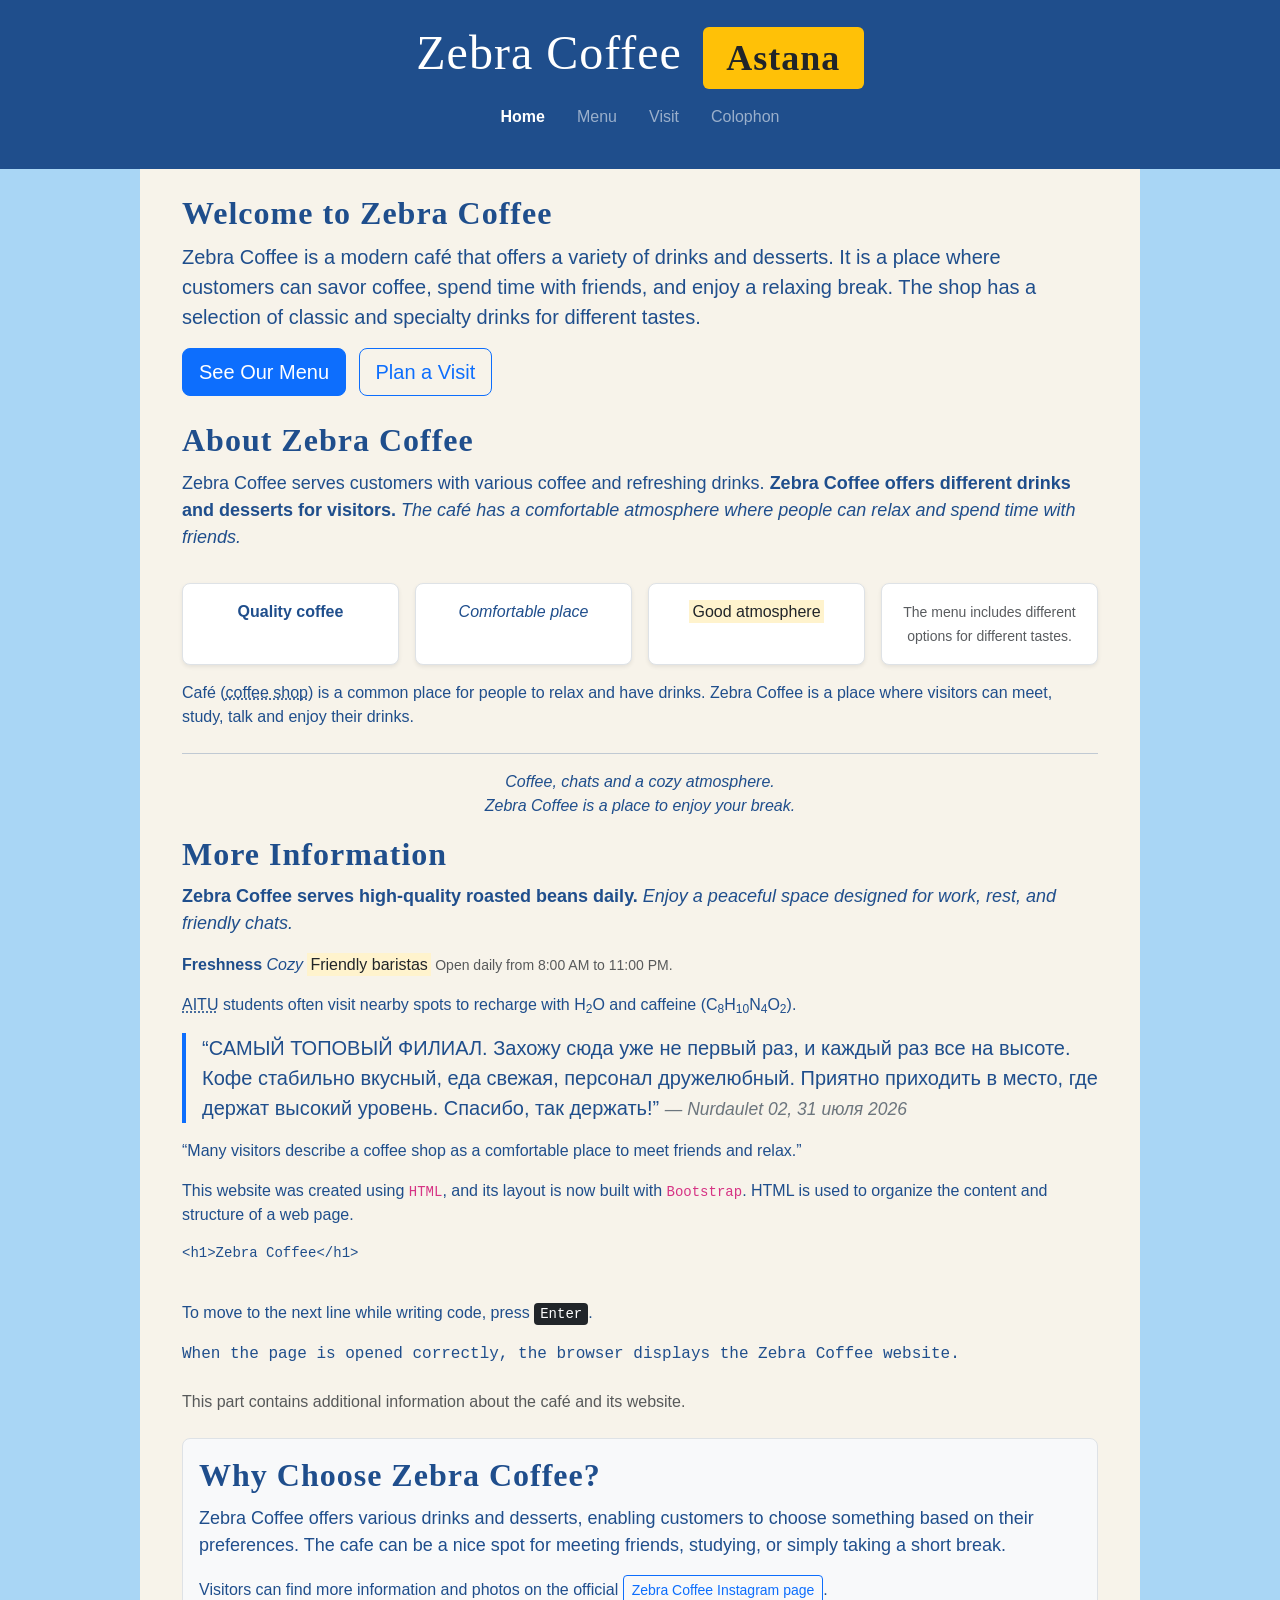
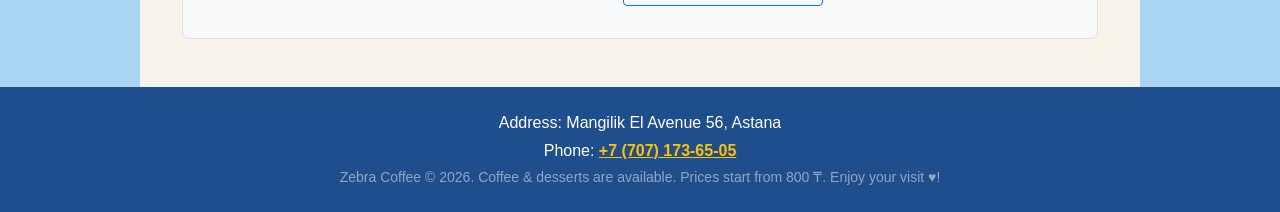
<file: index.html>
<!DOCTYPE html>
<html lang="en">

<!-- Author: Serikkali Akerke -->

<head>
    <meta charset="UTF-8">
    <meta name="viewport" content="width=device-width, initial-scale=1.0">
    <meta name="description" content="Zebra Coffee is a modern coffee shop in Astana where visitors can enjoy coffee, tea, desserts and a comfortable atmosphere.">
    <meta name="author" content="Serikkali Akerke">
    <title>Zebra Coffee</title>

    <!-- Bootstrap 5.3.3 (CDN) -->
    <link href="https://cdn.jsdelivr.net/npm/bootstrap@5.3.3/dist/css/bootstrap.min.css" rel="stylesheet">

    <!-- Our own stylesheets load after Bootstrap so our brand colours and fonts win the cascade -->
    <link rel="stylesheet" href="css/base.css">
    <link rel="stylesheet" href="css/akerke.css">
</head>

<body>

    <header class="site-header text-white text-center py-4">
        <!-- container-fluid: the header banner should reach both edges of the browser window; the page content further down uses .container to stay a comfortable reading width -->
        <div class="container-fluid">
            <h1 class="display-5 mb-0">
                Zebra Coffee
                <span class="badge bg-warning text-dark d-none d-md-inline-block align-middle ms-2">Astana</span>
            </h1>
        </div>

        <nav class="navbar navbar-expand-md navbar-dark">
            <div class="container-fluid justify-content-center">
                <button class="navbar-toggler" type="button" data-bs-toggle="collapse" data-bs-target="#mainNav" aria-controls="mainNav" aria-expanded="false" aria-label="Toggle navigation">
                    <span class="navbar-toggler-icon"></span>
                </button>
                <div class="collapse navbar-collapse flex-grow-0" id="mainNav">
                    <ul class="navbar-nav gap-md-3 text-center mb-0">
                        <li class="nav-item"><a class="nav-link active" aria-current="page" href="index.html">Home</a></li>
                        <li class="nav-item"><a class="nav-link" href="menu.html">Menu</a></li>
                        <li class="nav-item"><a class="nav-link" href="visit.html">Visit</a></li>
                        <li class="nav-item"><a class="nav-link" href="colophon.html">Colophon</a></li>
                    </ul>
                </div>
            </div>
        </nav>
    </header>

    <main class="py-4">
    <div class="container">

    <section class="mb-4">
        <h2>Welcome to Zebra Coffee</h2>
        <p class="lead text-center text-md-start">Zebra Coffee is a modern café that offers a variety of drinks
           and desserts. It is a place where customers can savor coffee, spend time with friends, and enjoy a relaxing break. The shop has a selection of classic and specialty drinks for different tastes.</p>
        <a href="menu.html" class="btn btn-primary btn-lg me-2">See Our Menu</a>
        <a href="visit.html" class="btn btn-outline-primary btn-lg">Plan a Visit</a>
    </section>

    <article class="mb-4">
        <h2>About Zebra Coffee</h2>

        <p>
            Zebra Coffee serves customers with various coffee and refreshing drinks.
            <strong>Zebra Coffee offers different drinks and desserts for visitors.</strong>
            <em>The café has a comfortable atmosphere where people can relax and spend time with friends.</em>
        </p>

        <!-- Grid: four short highlights respond to screen width - one per row on phones, two per row on tablets, four in a row on desktop -->
        <div class="row row-cols-1 row-cols-md-2 row-cols-lg-4 g-3 my-3">
            <div class="col">
                <div class="border rounded-3 shadow-sm p-3 h-100 text-center bg-white">
                    <b>Quality coffee</b>
                </div>
            </div>
            <div class="col">
                <div class="border rounded-3 shadow-sm p-3 h-100 text-center bg-white">
                    <i>Comfortable place</i>
                </div>
            </div>
            <div class="col">
                <div class="border rounded-3 shadow-sm p-3 h-100 text-center bg-white">
                    <mark>Good atmosphere</mark>
                </div>
            </div>
            <div class="col">
                <div class="border rounded-3 shadow-sm p-3 h-100 text-center bg-white">
                    <small class="text-muted">The menu includes different options for different tastes.</small>
                </div>
            </div>
        </div>

        <p>
            Café (<abbr title="coffee shop">coffee shop</abbr>) is a common place for people to relax and have drinks.
            Zebra Coffee is a place where visitors can meet, study, talk and enjoy their drinks.
        </p>
    </article>

    <hr>

    <p class="text-center fst-italic">
        Coffee, chats and a cozy atmosphere.<br>
        Zebra Coffee is a place to enjoy your break.
    </p>

    <section id="information" class="mb-4">

        <h2>More Information</h2>

        <p>
            <strong>Zebra Coffee serves high-quality roasted beans daily.</strong>
            <em>Enjoy a peaceful space designed for work, rest, and friendly chats.</em>
        </p>

        <p>
            <b>Freshness</b>
            <i>Cozy</i>
            <mark>Friendly baristas</mark>
            <small class="text-muted">Open daily from 8:00 AM to 11:00 PM.</small>
        </p>

        <p>
            <abbr title="Astana IT University">AITU</abbr> students often visit nearby spots to recharge with H<sub>2</sub>O and caffeine (C<sub>8</sub>H<sub>10</sub>N<sub>4</sub>O<sub>2</sub>).
        </p>

        <blockquote class="blockquote border-start border-primary border-4 ps-3">
            “САМЫЙ ТОПОВЫЙ ФИЛИАЛ. Захожу сюда уже не первый раз, и каждый раз все на высоте. Кофе стабильно вкусный, еда свежая, персонал дружелюбный.
            Приятно приходить в место, где держат высокий уровень. Спасибо, так держать!”
            <cite class="blockquote-footer">Nurdaulet 02, 31 июля 2026</cite>
        </blockquote>

        <p>
            <q>Many visitors describe a coffee shop as a comfortable place to meet friends and relax.</q>
        </p>

        <p>
            This website was created using <code>HTML</code>, and its layout is now built with <code>Bootstrap</code>. HTML is used to organize the content and structure of a web page.
        </p>

        <pre>
&lt;h1&gt;Zebra Coffee&lt;/h1&gt;
        </pre>

        <p>
            To move to the next line while writing code, press <kbd>Enter</kbd>.
        </p>

        <p>
            <samp>When the page is opened correctly, the browser displays the Zebra Coffee website.</samp>
        </p>

    </section>

    <!-- A div is used here because this small group has no specific semantic meaning. -->
    <div class="mb-4">
        <p>
            <!-- A span is used here because only this short text needs to be grouped without changing the structure. -->
            <span class="text-muted">This part contains additional information about the café and its website.</span>
        </p>
    </div>

    <aside id="useful-links" class="mb-4 p-3 bg-light border rounded-3">

        <h2>Why Choose Zebra Coffee?</h2>

        <p>
            Zebra Coffee offers various drinks and desserts, enabling customers to choose something based on their preferences. The cafe can be a nice spot for meeting friends, studying, or simply taking a short break.
        </p>

        <p>
            Visitors can find more information and photos on the official
            <a href="https://www.instagram.com/zebracoffee.kz" target="_blank" rel="noopener noreferrer" class="btn btn-outline-primary btn-sm">Zebra Coffee Instagram page</a>.
        </p>

    </aside>

    </div>
    </main>

    <footer class="site-footer text-white text-center py-4">
        <div class="container">

            <p class="mb-1">
                Address: Mangilik El Avenue 56, Astana
            </p>

            <p class="mb-1">
                Phone:
                <a class="text-warning fw-bold" href="tel:+77071736505">
                    +7 (707) 173-65-05
                </a>
            </p>

            <p class="small text-white-50 mb-0">
                Zebra Coffee &copy; 2026. Coffee &amp; desserts are available. Prices start from 800 &#8376;. Enjoy your visit &hearts;!
            </p>

        </div>
    </footer>

    <!-- Bootstrap 5.3.3 JS bundle (includes Popper) - needed for the navbar toggler -->
    <script src="https://cdn.jsdelivr.net/npm/bootstrap@5.3.3/dist/js/bootstrap.bundle.min.js"></script>

</body>
</html>
</file>
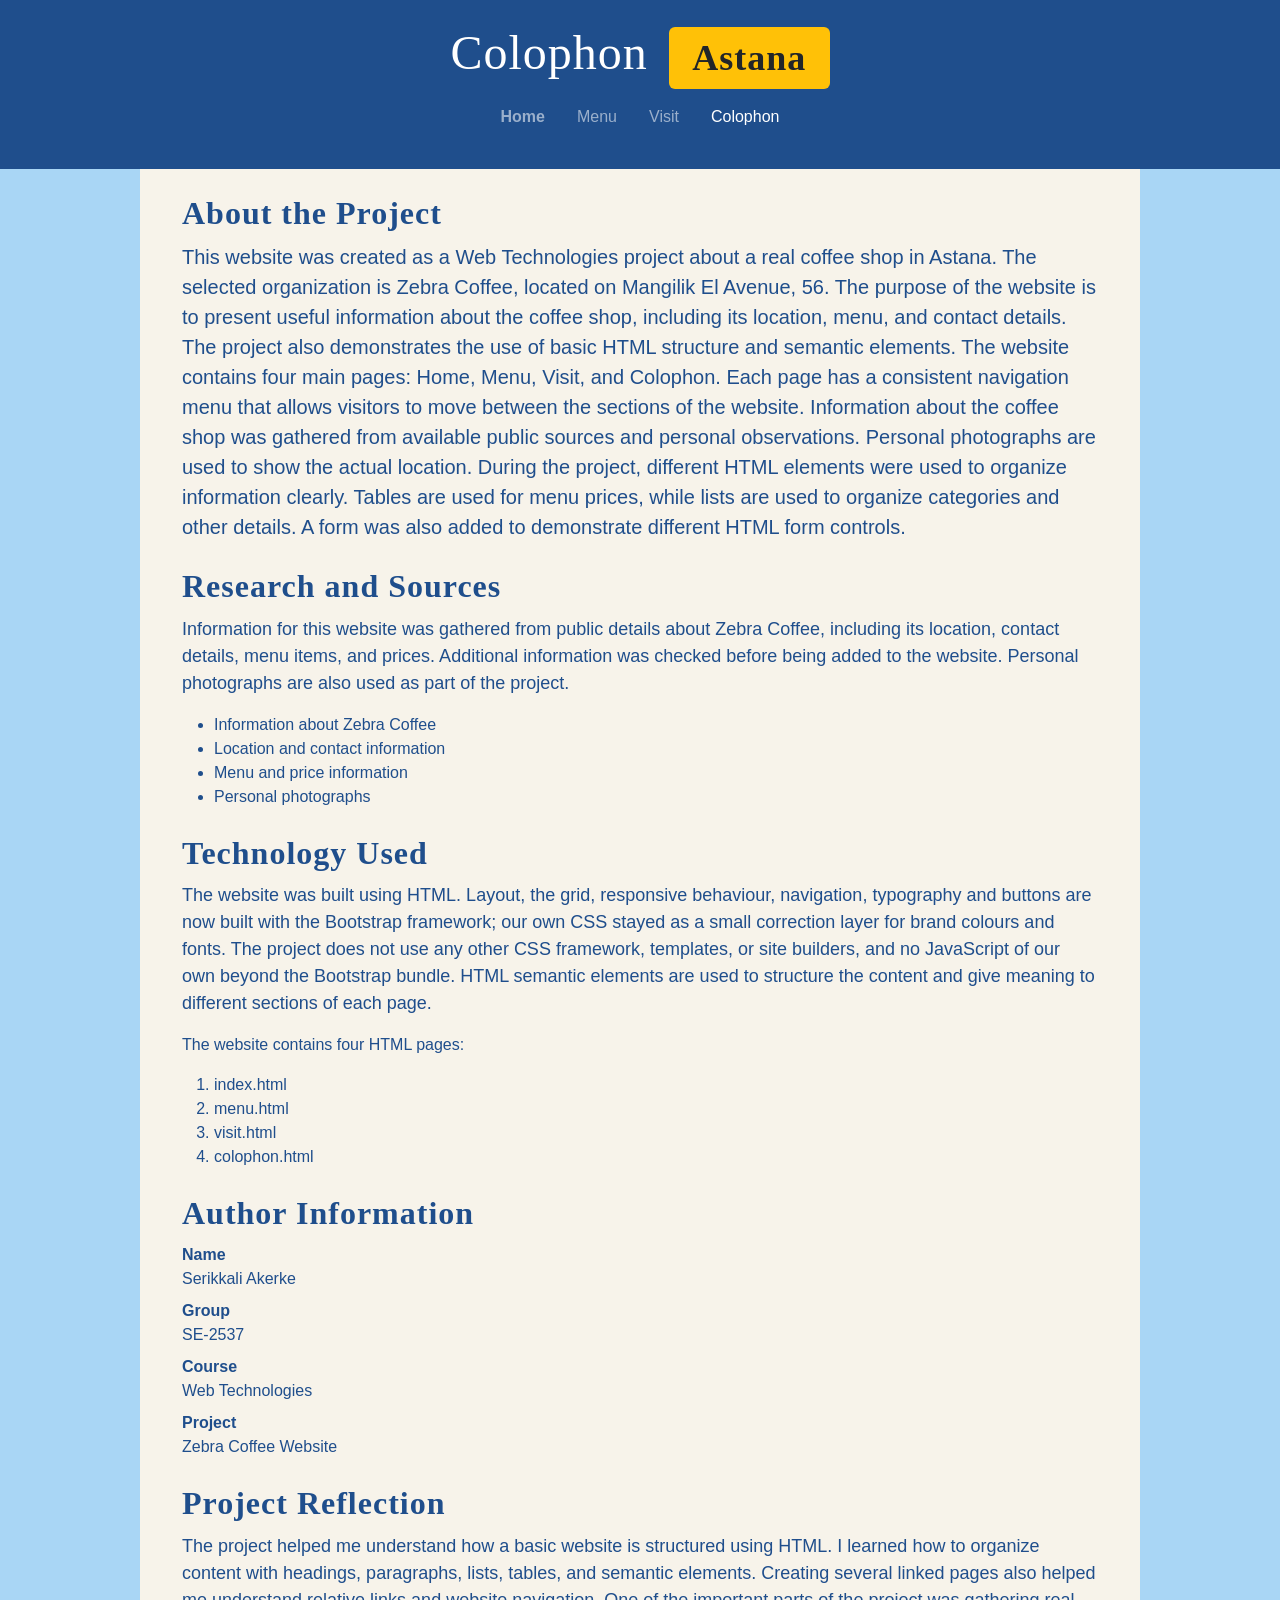
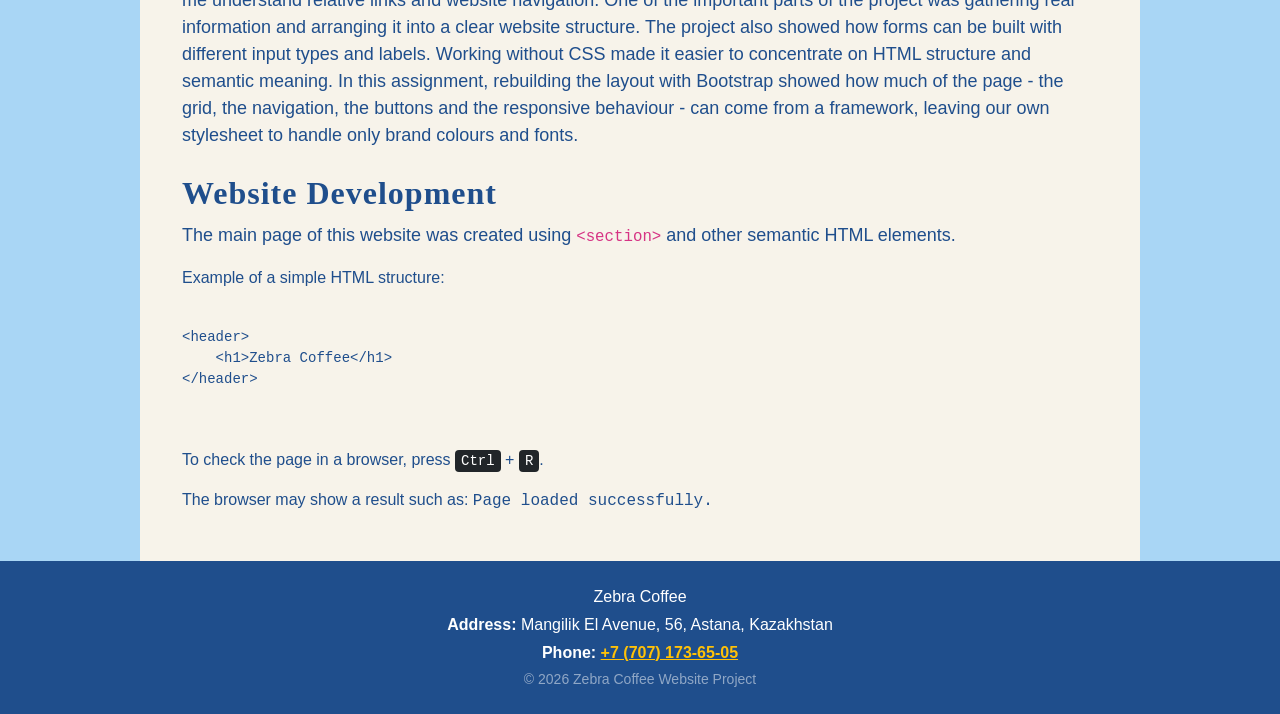
<file: colophon.html>
<!DOCTYPE html>
<html lang="en">

<!-- Author: Serikkali Akerke -->

<head>
    <meta charset="UTF-8">
    <meta name="viewport" content="width=device-width, initial-scale=1.0">
    <meta name="description" content="Information about the Zebra Coffee website project created for the Web Technologies course.">
    <meta name="author" content="Serikkali Akerke">
    <title>Zebra Coffee - Colophon</title>

    <!-- Bootstrap 5.3.3 (CDN) -->
    <link href="https://cdn.jsdelivr.net/npm/bootstrap@5.3.3/dist/css/bootstrap.min.css" rel="stylesheet">

    <!-- Our own stylesheets load after Bootstrap so our brand colours and fonts win the cascade -->
    <link rel="stylesheet" href="css/base.css">
    <link rel="stylesheet" href="css/akerke.css">
</head>

<body>

<header class="site-header text-white text-center py-4">
    <!-- container-fluid: the header banner should reach both edges of the browser window; the page content further down uses .container to stay a comfortable reading width -->
    <div class="container-fluid">
        <h1 class="display-5 mb-0">
            Colophon
            <span class="badge bg-warning text-dark d-none d-md-inline-block align-middle ms-2">Astana</span>
        </h1>
    </div>

    <nav class="navbar navbar-expand-md navbar-dark">
        <div class="container-fluid justify-content-center">
            <button class="navbar-toggler" type="button" data-bs-toggle="collapse" data-bs-target="#mainNav" aria-controls="mainNav" aria-expanded="false" aria-label="Toggle navigation">
                <span class="navbar-toggler-icon"></span>
            </button>
            <div class="collapse navbar-collapse flex-grow-0" id="mainNav">
                <ul class="navbar-nav gap-md-3 text-center mb-0">
                    <li class="nav-item"><a class="nav-link" href="index.html">Home</a></li>
                    <li class="nav-item"><a class="nav-link" href="menu.html">Menu</a></li>
                    <li class="nav-item"><a class="nav-link" href="visit.html">Visit</a></li>
                    <li class="nav-item"><a class="nav-link active" aria-current="page" href="colophon.html">Colophon</a></li>
                </ul>
            </div>
        </div>
    </nav>
</header>

<main class="py-4">
<div class="container">

    <section class="mb-4">
        <h2>About the Project</h2>

        <p class="lead">
            This website was created as a Web Technologies project about
            a real coffee shop in Astana. The selected organization is
            Zebra Coffee, located on Mangilik El Avenue, 56. The purpose
            of the website is to present useful information about the
            coffee shop, including its location, menu, and contact details.
            The project also demonstrates the use of basic HTML structure
            and semantic elements. The website contains four main pages:
            Home, Menu, Visit, and Colophon. Each page has a consistent
            navigation menu that allows visitors to move between the
            sections of the website. Information about the coffee shop
            was gathered from available public sources and personal
            observations. Personal photographs are used to show the
            actual location. During the project, different HTML elements
            were used to organize information clearly. Tables are used
            for menu prices, while lists are used to organize categories
            and other details. A form was also added to demonstrate
            different HTML form controls.
        </p>
    </section>

    <section class="mb-4">
        <h2>Research and Sources</h2>

        <p>
            Information for this website was gathered from public
            details about Zebra Coffee, including its location,
            contact details, menu items, and prices. Additional
            information was checked before being added to the website.
            Personal photographs are also used as part of the project.
        </p>

        <ul>
            <li>Information about Zebra Coffee</li>
            <li>Location and contact information</li>
            <li>Menu and price information</li>
            <li>Personal photographs</li>
        </ul>
    </section>

    <section class="mb-4">
        <h2>Technology Used</h2>

        <p>
            The website was built using HTML. Layout, the grid, responsive
            behaviour, navigation, typography and buttons are now built with
            the Bootstrap framework; our own CSS stayed as a small correction
            layer for brand colours and fonts. The project does not use
            any other CSS framework, templates, or site builders, and no
            JavaScript of our own beyond the Bootstrap bundle. HTML semantic
            elements are used to structure the content and give meaning to
            different sections of each page.
        </p>

        <p>The website contains four HTML pages:</p>


        <!-- An ordered list is used here because the pages are listed in a specific, meaningful sequence. -->
        <ol>
            <li>index.html</li>
            <li>menu.html</li>
            <li>visit.html</li>
            <li>colophon.html</li>
        </ol>
    </section>

    <section class="mb-4">

        <!-- A definition list is used here because each label (Name, Group, Course, Project) pairs directly with one value. -->
        <h2>Author Information</h2>

        <dl>
            <dt>Name</dt>
            <dd>Serikkali Akerke</dd>

            <dt>Group</dt>
            <dd>SE-2537</dd>

            <dt>Course</dt>
            <dd>Web Technologies</dd>

            <dt>Project</dt>
            <dd>Zebra Coffee Website</dd>
        </dl>
    </section>

    <section class="mb-4">
        <h2>Project Reflection</h2>

        <p>
            The project helped me understand how a basic website is
            structured using HTML. I learned how to organize content
            with headings, paragraphs, lists, tables, and semantic
            elements. Creating several linked pages also helped me
            understand relative links and website navigation. One of
            the important parts of the project was gathering real
            information and arranging it into a clear website structure.
            The project also showed how forms can be built with different
            input types and labels. Working without CSS made it easier
            to concentrate on HTML structure and semantic meaning. In this
            assignment, rebuilding the layout with Bootstrap showed how much
            of the page - the grid, the navigation, the buttons and the
            responsive behaviour - can come from a framework, leaving our
            own stylesheet to handle only brand colours and fonts.
        </p>
    </section>

    <section class="mb-4">
    <h2>Website Development</h2>

    <p>
        The main page of this website was created using
        <code>&lt;section&gt;</code> and other semantic HTML elements.
    </p>

    <p>Example of a simple HTML structure:</p>

    <pre>

&lt;header&gt;
    &lt;h1&gt;Zebra Coffee&lt;/h1&gt;
&lt;/header&gt;

    </pre>

    <p>
        To check the page in a browser, press
        <kbd>Ctrl</kbd> + <kbd>R</kbd>.
    </p>

    <p>
        The browser may show a result such as:
        <samp>Page loaded successfully.</samp>
    </p>

    </section>

</div>
</main>



<footer class="site-footer text-white text-center py-4">
    <div class="container">
        <p class="mb-1">Zebra Coffee</p>

        <p class="mb-1">
            <strong>Address:</strong>
            Mangilik El Avenue, 56, Astana, Kazakhstan
        </p>

        <p class="mb-1">
            <strong>Phone:</strong>
            <a class="text-warning fw-bold text-nowrap" href="tel:+77071736505">+7 (707) 173-65-05</a>
        </p>

        <p class="small text-white-50 mb-0">&copy; 2026 Zebra Coffee Website Project</p>
    </div>
</footer>

<!-- Bootstrap 5.3.3 JS bundle (includes Popper) - needed for the navbar toggler -->
<script src="https://cdn.jsdelivr.net/npm/bootstrap@5.3.3/dist/js/bootstrap.bundle.min.js"></script>

</body>
</html>
</file>
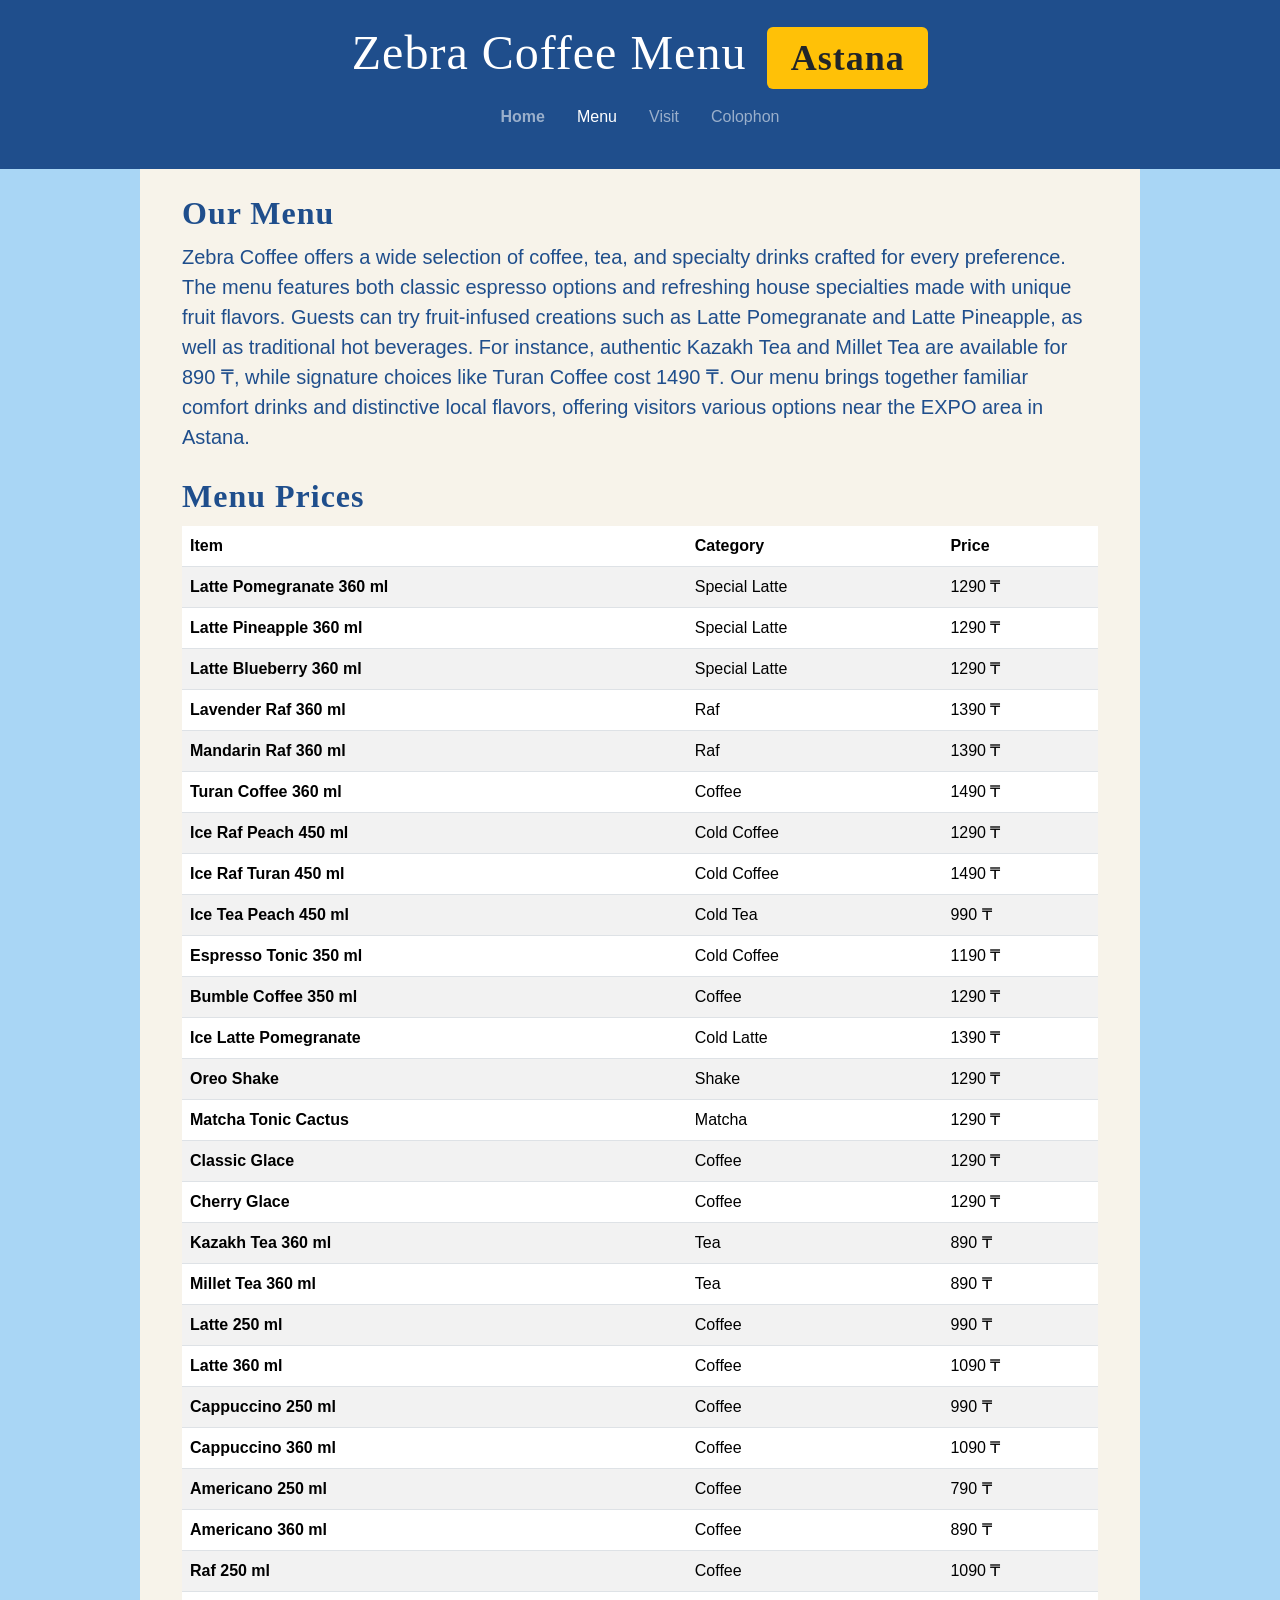
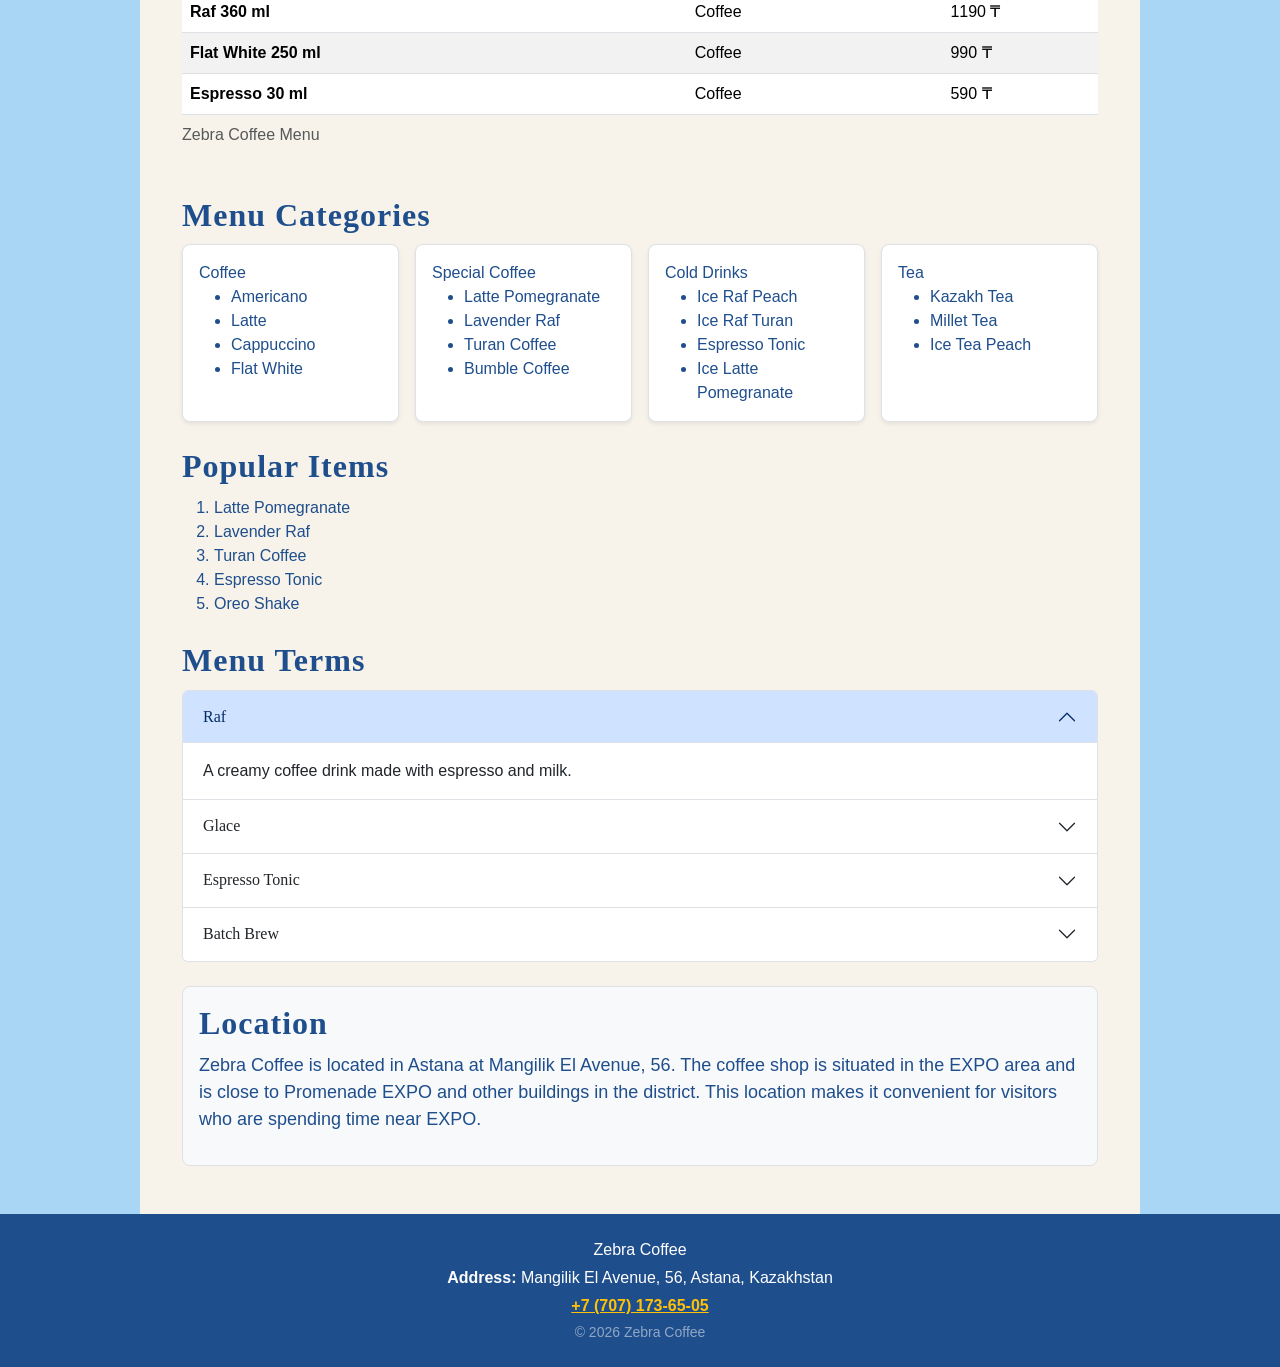
<file: menu.html>
<!DOCTYPE html>
<html lang="en">

<!-- Author: Serikkali Akerke -->

<head>
    <meta charset="UTF-8">
    <meta name="viewport" content="width=device-width, initial-scale=1.0">
    <meta name="description" content="Explore the official Zebra Coffee menu in Astana featuring specialty lattes, cold rafs, traditional Kazakh tea, and signature coffee drinks.">
    <meta name="author" content="Serikkali Akerke">
    <title>Zebra Coffee - Menu</title>

    <!-- Bootstrap 5.3.3 (CDN) -->
    <link href="https://cdn.jsdelivr.net/npm/bootstrap@5.3.3/dist/css/bootstrap.min.css" rel="stylesheet">

    <!-- Our own stylesheets load after Bootstrap so our brand colours and fonts win the cascade -->
    <link rel="stylesheet" href="css/base.css">
    <link rel="stylesheet" href="css/akerke.css">
</head>

<body>

<header class="site-header text-white text-center py-4">
    <!-- container-fluid: the header banner should reach both edges of the browser window; the page content further down uses .container to stay a comfortable reading width -->
    <div class="container-fluid">
        <h1 class="display-5 mb-0">
            Zebra Coffee Menu
            <span class="badge bg-warning text-dark d-none d-md-inline-block align-middle ms-2">Astana</span>
        </h1>
    </div>

    <nav class="navbar navbar-expand-md navbar-dark">
        <div class="container-fluid justify-content-center">
            <button class="navbar-toggler" type="button" data-bs-toggle="collapse" data-bs-target="#mainNav" aria-controls="mainNav" aria-expanded="false" aria-label="Toggle navigation">
                <span class="navbar-toggler-icon"></span>
            </button>
            <div class="collapse navbar-collapse flex-grow-0" id="mainNav">
                <ul class="navbar-nav gap-md-3 text-center mb-0">
                    <li class="nav-item"><a class="nav-link" href="index.html">Home</a></li>
                    <li class="nav-item"><a class="nav-link active" aria-current="page" href="menu.html">Menu</a></li>
                    <li class="nav-item"><a class="nav-link" href="visit.html">Visit</a></li>
                    <li class="nav-item"><a class="nav-link" href="colophon.html">Colophon</a></li>
                </ul>
            </div>
        </div>
    </nav>
</header>


<main class="py-4">
<div class="container">

    <section class="mb-4">
        <h2>Our Menu</h2>

        <p class="lead text-center text-md-start">
            Zebra Coffee offers a wide selection of coffee, tea, and specialty drinks crafted for every preference. The menu features both classic espresso options and refreshing house specialties made with unique fruit flavors. Guests can try fruit-infused creations such as Latte Pomegranate and Latte Pineapple, as well as traditional hot beverages. For instance, authentic Kazakh Tea and Millet Tea are available for 890 ₸, while signature choices like Turan Coffee cost 1490 ₸. Our menu brings together familiar comfort drinks and distinctive local flavors, offering visitors various options near the EXPO area in Astana.
        </p>
    </section>

    <article class="mb-4">
        <h2>Menu Prices</h2>

        <div class="table-responsive">
        <table class="table table-striped table-hover align-middle bg-white">
            <caption>Zebra Coffee Menu</caption>

            <!-- th scope="row" is used for drink names so each table row has its own accessible header, not just the column headers. -->

            <thead>
                <tr>
                    <th scope="col">Item</th>
                    <th scope="col">Category</th>
                    <th scope="col">Price</th>
                </tr>
            </thead>

            <tbody>
                <tr>
                    <th scope="row">Latte Pomegranate 360 ml</th>
                    <td>Special Latte</td>
                    <td>1290 ₸</td>
                </tr>

                <tr>
                    <th scope="row">Latte Pineapple 360 ml</th>
                    <td>Special Latte</td>
                    <td>1290 ₸</td>
                </tr>

                <tr>
                    <th scope="row">Latte Blueberry 360 ml</th>
                    <td>Special Latte</td>
                    <td>1290 ₸</td>
                </tr>

                <tr>
                    <th scope="row">Lavender Raf 360 ml</th>
                    <td>Raf</td>
                    <td>1390 ₸</td>
                </tr>

                <tr>
                    <th scope="row">Mandarin Raf 360 ml</th>
                    <td>Raf</td>
                    <td>1390 ₸</td>
                </tr>

                <tr>
                    <th scope="row">Turan Coffee 360 ml</th>
                    <td>Coffee</td>
                    <td>1490 ₸</td>
                </tr>

                <tr>
                    <th scope="row">Ice Raf Peach 450 ml</th>
                    <td>Cold Coffee</td>
                    <td>1290 ₸</td>
                </tr>

                <tr>
                    <th scope="row">Ice Raf Turan 450 ml</th>
                    <td>Cold Coffee</td>
                    <td>1490 ₸</td>
                </tr>

                <tr>
                    <th scope="row">Ice Tea Peach 450 ml</th>
                    <td>Cold Tea</td>
                    <td>990 ₸</td>
                </tr>

                <tr>
                    <th scope="row">Espresso Tonic 350 ml</th>
                    <td>Cold Coffee</td>
                    <td>1190 ₸</td>
                </tr>

                <tr>
                    <th scope="row">Bumble Coffee 350 ml</th>
                    <td>Coffee</td>
                    <td>1290 ₸</td>
                </tr>

                <tr>
                    <th scope="row">Ice Latte Pomegranate</th>
                    <td>Cold Latte</td>
                    <td>1390 ₸</td>
                </tr>

                <tr>
                    <th scope="row">Oreo Shake</th>
                    <td>Shake</td>
                    <td>1290 ₸</td>
                </tr>

                <tr>
                    <th scope="row">Matcha Tonic Cactus</th>
                    <td>Matcha</td>
                    <td>1290 ₸</td>
                </tr>

                <tr>
                    <th scope="row">Classic Glace</th>
                    <td>Coffee</td>
                    <td>1290 ₸</td>
                </tr>

                <tr>
                    <th scope="row">Cherry Glace</th>
                    <td>Coffee</td>
                    <td>1290 ₸</td>
                </tr>

                <tr>
                    <th scope="row">Kazakh Tea 360 ml</th>
                    <td>Tea</td>
                    <td>890 ₸</td>
                </tr>

                <tr>
                    <th scope="row">Millet Tea 360 ml</th>
                    <td>Tea</td>
                    <td>890 ₸</td>
                </tr>

                <tr>
                    <th scope="row">Latte 250 ml</th>
                    <td>Coffee</td>
                    <td>990 ₸</td>
                </tr>

                <tr>
                    <th scope="row">Latte 360 ml</th>
                    <td>Coffee</td>
                    <td>1090 ₸</td>
                </tr>

                <tr>
                    <th scope="row">Cappuccino 250 ml</th>
                    <td>Coffee</td>
                    <td>990 ₸</td>
                </tr>

                <tr>
                    <th scope="row">Cappuccino 360 ml</th>
                    <td>Coffee</td>
                    <td>1090 ₸</td>
                </tr>

                <tr>
                    <th scope="row">Americano 250 ml</th>
                    <td>Coffee</td>
                    <td>790 ₸</td>
                </tr>

                <tr>
                    <th scope="row">Americano 360 ml</th>
                    <td>Coffee</td>
                    <td>890 ₸</td>
                </tr>

                <tr>
                    <th scope="row">Raf 250 ml</th>
                    <td>Coffee</td>
                    <td>1090 ₸</td>
                </tr>

                <tr>
                    <th scope="row">Raf 360 ml</th>
                    <td>Coffee</td>
                    <td>1190 ₸</td>
                </tr>

                <tr>
                    <th scope="row">Flat White 250 ml</th>
                    <td>Coffee</td>
                    <td>990 ₸</td>
                </tr>

                <tr>
                    <th scope="row">Espresso 30 ml</th>
                    <td>Coffee</td>
                    <td>590 ₸</td>
                </tr>

            </tbody>
        </table>
        </div>
    </article>

    <section class="mb-4">
        <h2>Menu Categories</h2>

        <!-- Grid: four menu categories respond to screen width - one per row on phones, two per row on tablets, four in a row on desktop -->
        <div class="row row-cols-1 row-cols-md-2 row-cols-lg-4 g-3">
            <div class="col">
                <div class="border rounded-3 shadow-sm p-3 h-100 bg-white">
                    Coffee
                    <ul class="mb-0">
                        <li>Americano</li>
                        <li>Latte</li>
                        <li>Cappuccino</li>
                        <li>Flat White</li>
                    </ul>
                </div>
            </div>

            <div class="col">
                <div class="border rounded-3 shadow-sm p-3 h-100 bg-white">
                    Special Coffee
                    <ul class="mb-0">
                        <li>Latte Pomegranate</li>
                        <li>Lavender Raf</li>
                        <li>Turan Coffee</li>
                        <li>Bumble Coffee</li>
                    </ul>
                </div>
            </div>

            <div class="col">
                <div class="border rounded-3 shadow-sm p-3 h-100 bg-white">
                    Cold Drinks
                    <ul class="mb-0">
                        <li>Ice Raf Peach</li>
                        <li>Ice Raf Turan</li>
                        <li>Espresso Tonic</li>
                        <li>Ice Latte Pomegranate</li>
                    </ul>
                </div>
            </div>

            <div class="col">
                <div class="border rounded-3 shadow-sm p-3 h-100 bg-white">
                    Tea
                    <ul class="mb-0">
                        <li>Kazakh Tea</li>
                        <li>Millet Tea</li>
                        <li>Ice Tea Peach</li>
                    </ul>
                </div>
            </div>
        </div>
    </section>

    <section class="mb-4">
        <h2>Popular Items</h2>

        <ol type="1">
            <li>Latte Pomegranate</li>
            <li>Lavender Raf</li>
            <li>Turan Coffee</li>
            <li>Espresso Tonic</li>
            <li>Oreo Shake</li>
        </ol>
    </section>

    <section class="mb-4">
        <h2>Menu Terms</h2>

        <!-- Bootstrap component: Accordion, copied from the Bootstrap documentation and adapted to our content. Each dt/dd pair from the original definition list became one accordion-item, so the glossary takes less space until a visitor opens a term. -->
        <div class="accordion" id="menuTermsAccordion">

            <div class="accordion-item">
                <h3 class="accordion-header" id="headingRaf">
                    <button class="accordion-button" type="button" data-bs-toggle="collapse" data-bs-target="#collapseRaf" aria-expanded="true" aria-controls="collapseRaf">
                        Raf
                    </button>
                </h3>
                <div id="collapseRaf" class="accordion-collapse collapse show" data-bs-parent="#menuTermsAccordion">
                    <div class="accordion-body">A creamy coffee drink made with espresso and milk.</div>
                </div>
            </div>

            <div class="accordion-item">
                <h3 class="accordion-header" id="headingGlace">
                    <button class="accordion-button collapsed" type="button" data-bs-toggle="collapse" data-bs-target="#collapseGlace" aria-expanded="false" aria-controls="collapseGlace">
                        Glace
                    </button>
                </h3>
                <div id="collapseGlace" class="accordion-collapse collapse" data-bs-parent="#menuTermsAccordion">
                    <div class="accordion-body">A cold and sweet coffee drink.</div>
                </div>
            </div>

            <div class="accordion-item">
                <h3 class="accordion-header" id="headingTonic">
                    <button class="accordion-button collapsed" type="button" data-bs-toggle="collapse" data-bs-target="#collapseTonic" aria-expanded="false" aria-controls="collapseTonic">
                        Espresso Tonic
                    </button>
                </h3>
                <div id="collapseTonic" class="accordion-collapse collapse" data-bs-parent="#menuTermsAccordion">
                    <div class="accordion-body">A cold drink combining espresso and tonic.</div>
                </div>
            </div>

            <div class="accordion-item">
                <h3 class="accordion-header" id="headingBatch">
                    <button class="accordion-button collapsed" type="button" data-bs-toggle="collapse" data-bs-target="#collapseBatch" aria-expanded="false" aria-controls="collapseBatch">
                        Batch Brew
                    </button>
                </h3>
                <div id="collapseBatch" class="accordion-collapse collapse" data-bs-parent="#menuTermsAccordion">
                    <div class="accordion-body">Coffee prepared by brewing a larger amount at one time.</div>
                </div>
            </div>

        </div>
    </section>

    <aside class="mb-4 p-3 bg-light border rounded-3">
        <h2>Location</h2>

        <p>
            Zebra Coffee is located in Astana at Mangilik El Avenue, 56.
            The coffee shop is situated in the EXPO area and is close to
            Promenade EXPO and other buildings in the district. This location
            makes it convenient for visitors who are spending time near EXPO.
        </p>
    </aside>

</div>
</main>

<footer class="site-footer text-white text-center py-4">
    <div class="container">

        <p class="mb-1">Zebra Coffee</p>

        <p class="mb-1">
            <strong>Address:</strong>
            Mangilik El Avenue, 56, Astana, Kazakhstan
        </p>

        <p class="mb-1">
            <a class="text-warning fw-bold" href="tel:+77071736505">+7 (707) 173-65-05</a>
        </p>

        <p class="small text-white-50 mb-0">&copy; 2026 Zebra Coffee</p>

    </div>
</footer>

<!-- Bootstrap 5.3.3 JS bundle (includes Popper) - needed for the navbar toggler and the accordion -->
<script src="https://cdn.jsdelivr.net/npm/bootstrap@5.3.3/dist/js/bootstrap.bundle.min.js"></script>

</body>
</html>
</file>
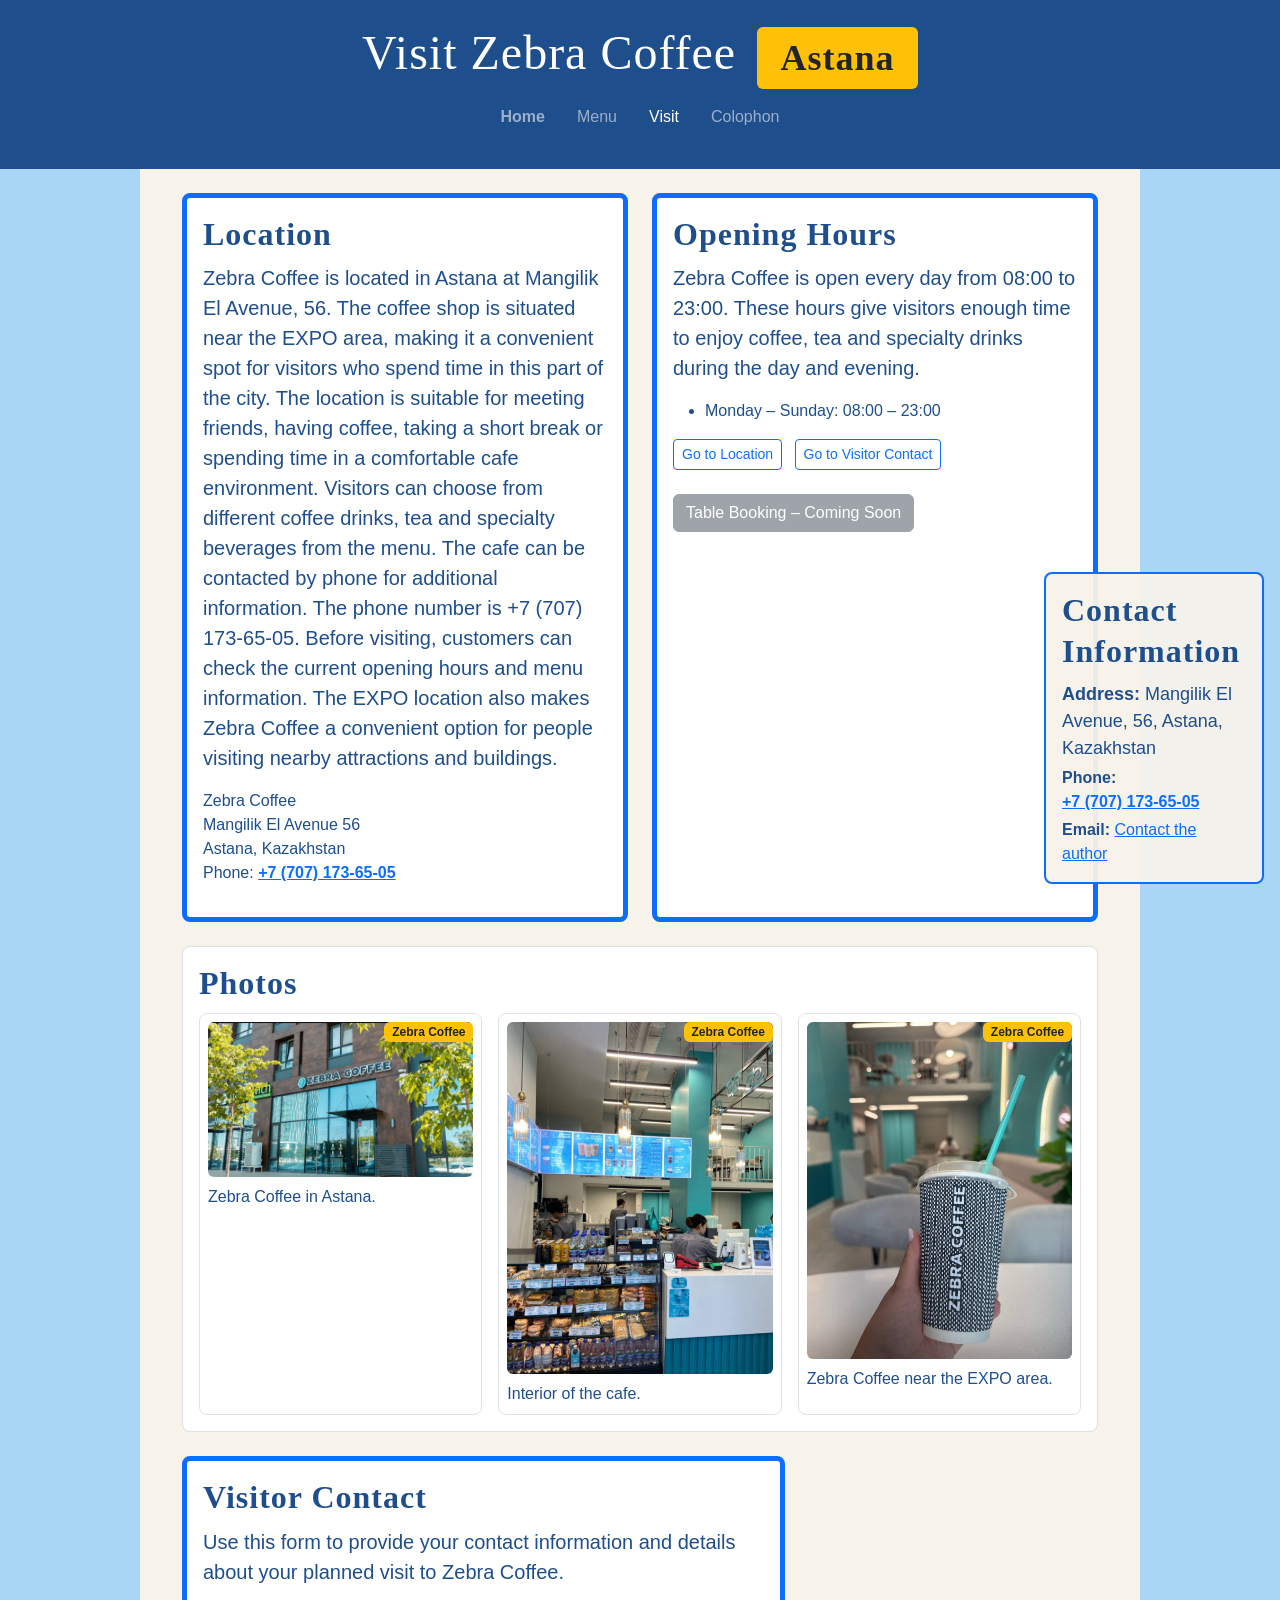
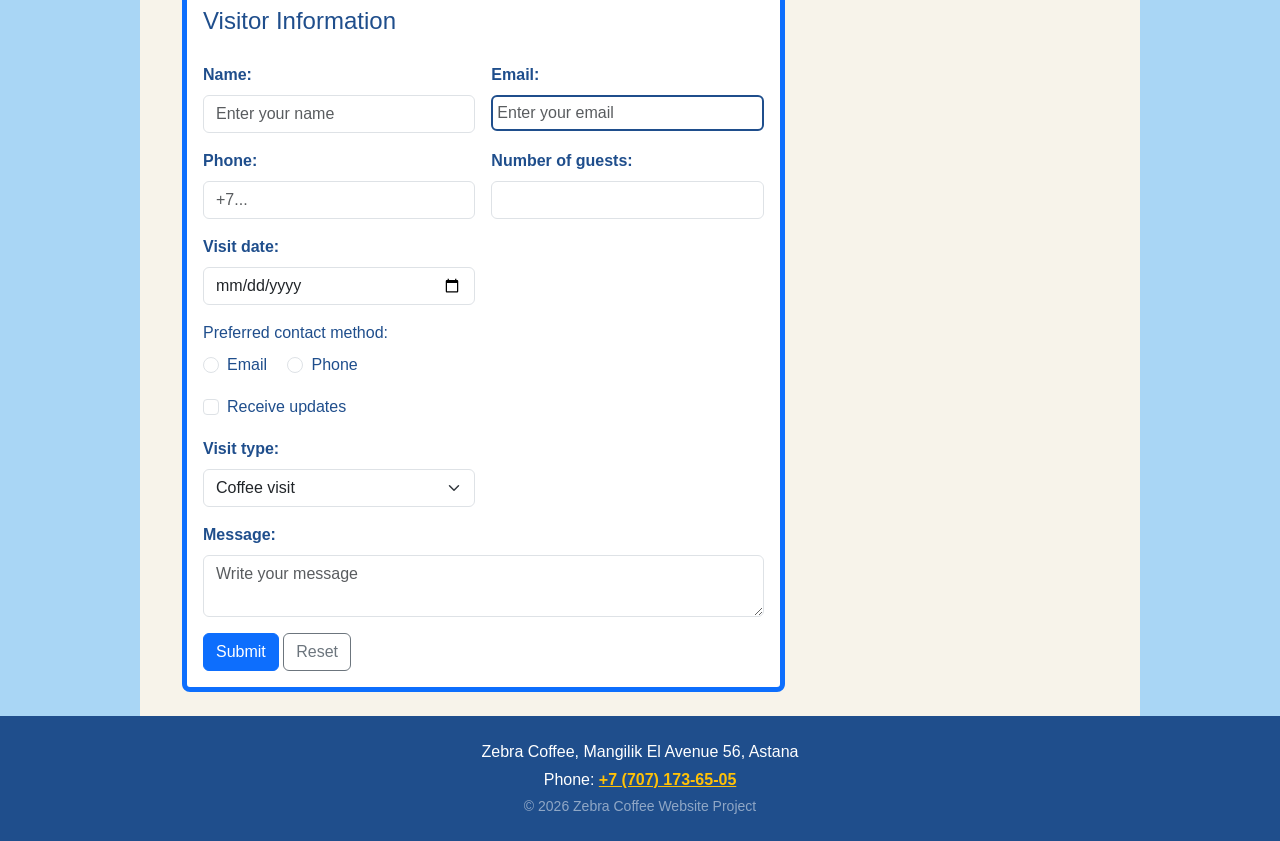
<file: visit.html>
<!DOCTYPE html>
<html lang="en">

<!-- Author: Serikkali Akerke -->

<head>
    <meta charset="UTF-8">
    <meta name="viewport" content="width=device-width, initial-scale=1.0">
    <meta name="description" content="Visit Zebra Coffee in Astana and find information about its location, opening hours, contact details, photos, and visitor form.">
    <meta name="author" content="Serikkali Akerke">
    <title>Visit - Zebra Coffee</title>

    <!-- Bootstrap 5.3.3 (CDN) -->
    <link href="https://cdn.jsdelivr.net/npm/bootstrap@5.3.3/dist/css/bootstrap.min.css" rel="stylesheet">

    <!-- Our own stylesheets load after Bootstrap so our brand colours and fonts win the cascade -->
    <link rel="stylesheet" href="css/base.css">
    <link rel="stylesheet" href="css/akerke.css">
</head>

<body>

<header class="site-header text-white text-center py-4">
    <!-- container-fluid: the header banner should reach both edges of the browser window; the page content further down uses .container to stay a comfortable reading width -->
    <div class="container-fluid">
        <h1 class="display-5 mb-0">
            Visit Zebra Coffee
            <span class="badge bg-warning text-dark d-none d-md-inline-block align-middle ms-2">Astana</span>
        </h1>
    </div>

    <nav class="navbar navbar-expand-md navbar-dark">
        <div class="container-fluid justify-content-center">
            <button class="navbar-toggler" type="button" data-bs-toggle="collapse" data-bs-target="#mainNav" aria-controls="mainNav" aria-expanded="false" aria-label="Toggle navigation">
                <span class="navbar-toggler-icon"></span>
            </button>
            <div class="collapse navbar-collapse flex-grow-0" id="mainNav">
                <ul class="navbar-nav gap-md-3 text-center mb-0">
                    <li class="nav-item"><a class="nav-link" href="index.html">Home</a></li>
                    <li class="nav-item"><a class="nav-link" href="menu.html">Menu</a></li>
                    <li class="nav-item"><a class="nav-link active" aria-current="page" href="visit.html">Visit</a></li>
                    <li class="nav-item"><a class="nav-link" href="colophon.html">Colophon</a></li>
                </ul>
            </div>
        </div>
    </nav>
</header>

<main class="py-4">
<div class="container">
<div class="row g-4">

    <div class="col-12 col-md-6">
    <section id="location" class="h-100 p-3 border border-start border-5 border-primary rounded-3 bg-white">
        <h2>Location</h2>

        <p class="lead">
            Zebra Coffee is located in Astana at Mangilik El Avenue, 56.
            The coffee shop is situated near the EXPO area, making it a
            convenient spot for visitors who spend time in this part of
            the city. The location is suitable for meeting friends,
            having coffee, taking a short break or spending time in a
            comfortable cafe environment. Visitors can choose from
            different coffee drinks, tea and specialty beverages from
            the menu. The cafe can be contacted by phone for additional
            information. The phone number is +7 (707) 173-65-05.
            Before visiting, customers can check the current opening
            hours and menu information. The EXPO location also makes
            Zebra Coffee a convenient option for people visiting nearby
            attractions and buildings.
        </p>

        <address>
            Zebra Coffee<br>
            Mangilik El Avenue 56<br>
            Astana, Kazakhstan<br>
            Phone: <a class="text-nowrap fw-bold" href="tel:+77071736505">+7 (707) 173-65-05</a>
        </address>
    </section>
    </div>

    <!-- The CSS used to hide this divider unconditionally (display: none) because the two-column CSS grid put Location and Hours side by side; the Bootstrap row/col grid keeps them side by side too, so the divider stays hidden with the d-none utility instead of a custom rule. -->
    <hr class="d-none">

    <div class="col-12 col-md-6">
    <section id="hours" class="h-100 p-3 border border-start border-5 border-primary rounded-3 bg-white">
        <h2>Opening Hours</h2>

        <p class="lead">
            Zebra Coffee is open every day from 08:00 to 23:00.
            These hours give visitors enough time to enjoy coffee,
            tea and specialty drinks during the day and evening.
        </p>

        <ul>
            <li>Monday – Sunday: 08:00 – 23:00</li>
        </ul>

        <p>
            <a href="#location" class="btn btn-sm btn-outline-primary me-2">Go to Location</a>
            <a href="#contact-form" class="btn btn-sm btn-outline-primary">Go to Visitor Contact</a>
        </p>

        <button type="button" class="btn btn-secondary d-none d-md-inline-block mt-2" disabled>Table Booking &ndash; Coming Soon</button>
    </section>
    </div>

    <!-- A figure is used for each photo because it connects the image with its caption. -->
    <div class="col-12">
    <section class="p-3 border rounded-3 bg-white">
        <h2>Photos</h2>

        <!-- Nesting: this row sits inside the col-12 column above, showing a row nested inside a column -->
        <div class="row row-cols-1 row-cols-md-3 g-3">

            <div class="col">
                <figure class="position-relative border rounded-3 p-2 h-100 mb-0">
                    <span class="badge bg-warning text-dark position-absolute top-0 end-0 m-2">Zebra Coffee</span>
                    <img src="images/zebra-coffee-1.jpg"
                         class="img-fluid rounded"
                         alt="Zebra Coffee cafe in Astana">
                    <figcaption class="mt-2">Zebra Coffee in Astana.</figcaption>
                </figure>
            </div>

            <div class="col">
                <figure class="position-relative border rounded-3 p-2 h-100 mb-0">
                    <span class="badge bg-warning text-dark position-absolute top-0 end-0 m-2">Zebra Coffee</span>
                    <img src="images/zebra-coffee-2.jpg"
                         class="img-fluid rounded"
                         alt="Interior of Zebra Coffee">
                    <figcaption class="mt-2">Interior of the cafe.</figcaption>
                </figure>
            </div>

            <div class="col">
                <figure class="position-relative border rounded-3 p-2 h-100 mb-0">
                    <span class="badge bg-warning text-dark position-absolute top-0 end-0 m-2">Zebra Coffee</span>
                    <img src="images/zebra-coffee-3.jpg"
                         class="img-fluid rounded"
                         alt="Zebra Coffee location near EXPO">
                    <figcaption class="mt-2">Zebra Coffee near the EXPO area.</figcaption>
                </figure>
            </div>

        </div>
    </section>
    </div>

    <div class="col-12 col-lg-8">
    <section id="contact-form" class="p-3 border border-start border-5 border-primary rounded-3 bg-white">
        <h2>Visitor Contact</h2>

        <p class="lead">
            Use this form to provide your contact information and
            details about your planned visit to Zebra Coffee.
        </p>

        <form method="post" action="#">
            <!-- The form uses POST because visitor information should be submitted as form data. -->

            <fieldset>
                <legend>Visitor Information</legend>

                <div class="row g-3">

                    <div class="col-12 col-md-6">
                        <label class="form-label" for="name">Name:</label>
                        <input type="text"
                               class="form-control"
                               id="name"
                               name="name"
                               placeholder="Enter your name"
                               required>
                    </div>

                    <div class="col-12 col-md-6">
                        <label class="form-label" for="email">Email:</label>
                        <input type="email"
                               class="form-control"
                               id="email"
                               name="email"
                               placeholder="Enter your email"
                               required>
                    </div>

                    <div class="col-12 col-md-6">
                        <label class="form-label" for="phone">Phone:</label>
                        <input type="tel"
                               class="form-control"
                               id="phone"
                               name="phone"
                               placeholder="+7..."
                               required>
                    </div>

                    <div class="col-12 col-md-6">
                        <label class="form-label" for="guests">Number of guests:</label>
                        <input type="number"
                               class="form-control"
                               id="guests"
                               name="guests"
                               min="1"
                               max="20"
                               required>
                    </div>

                    <div class="col-12 col-md-6">
                        <label class="form-label" for="date">Visit date:</label>
                        <input type="date"
                               class="form-control"
                               id="date"
                               name="date"
                               required>
                    </div>

                    <div class="col-12">
                        <p class="mb-2">Preferred contact method:</p>

                        <div class="form-check form-check-inline">
                            <input class="form-check-input" type="radio"
                                   id="email-contact"
                                   name="contact"
                                   value="email">
                            <label class="form-check-label" for="email-contact">Email</label>
                        </div>

                        <div class="form-check form-check-inline">
                            <input class="form-check-input" type="radio"
                                   id="phone-contact"
                                   name="contact"
                                   value="phone">
                            <label class="form-check-label" for="phone-contact">Phone</label>
                        </div>
                    </div>

                    <div class="col-12">
                        <div class="form-check">
                            <input class="form-check-input" type="checkbox"
                                   id="newsletter"
                                   name="newsletter">
                            <label class="form-check-label" for="newsletter">Receive updates</label>
                        </div>
                    </div>

                    <div class="col-12 col-md-6">
                        <label class="form-label" for="type">Visit type:</label>
                        <select class="form-select" id="type" name="type">
                            <option value="coffee">Coffee visit</option>
                            <option value="meeting">Meeting</option>
                            <option value="other">Other</option>
                        </select>
                    </div>

                    <div class="col-12">
                        <label class="form-label" for="message">Message:</label>
                        <textarea class="form-control"
                                  id="message"
                                  name="message"
                                  placeholder="Write your message"></textarea>
                    </div>

                    <div class="col-12">
                        <input type="submit" value="Submit" class="btn btn-primary">
                        <input type="reset" value="Reset" class="btn btn-outline-secondary">
                    </div>

                </div>
            </fieldset>
        </form>
    </section>
    </div>

</div>
</div>

<!-- .contact-panel keeps position: fixed with Bootstrap's own position utilities (position-fixed, bottom-0, end-0) instead of a hand-written rule; only the exact pixel width and the translucent cream background stay as small custom corrections. -->
<aside class="contact-panel position-fixed bottom-0 end-0 m-3 p-3 border border-2 border-primary rounded-3">
<h2>Contact Information</h2>

<p class="mb-1">
    <strong>Address:</strong>
    Mangilik El Avenue, 56, Astana, Kazakhstan
</p>

<p class="mb-1">
    <strong>Phone:</strong>
    <a class="text-nowrap fw-bold" href="tel:+77071736505">+7 (707) 173-65-05</a>
</p>

<p class="mb-0">
    <strong>Email:</strong>
    <a href="mailto:serikkaliakerke08@gmail.com">Contact the author</a>
</p>
</aside>

</main>

<footer class="site-footer text-white text-center py-4">
    <div class="container">
        <p class="mb-1">Zebra Coffee, Mangilik El Avenue 56, Astana</p>

        <p class="mb-1">
            Phone:
            <a class="text-warning fw-bold text-nowrap" href="tel:+77071736505">+7 (707) 173-65-05</a>
        </p>

        <p class="small text-white-50 mb-0">&copy; 2026 Zebra Coffee Website Project</p>
    </div>
</footer>

<!-- Bootstrap 5.3.3 JS bundle (includes Popper) - needed for the navbar toggler -->
<script src="https://cdn.jsdelivr.net/npm/bootstrap@5.3.3/dist/js/bootstrap.bundle.min.js"></script>

</body>
</html>
</file>
<file: css/base.css>
/* PALETTE
   1. #A9D6F5 : light blue, page background
   2. #1F4E8C : dark blue, header, nav and body text
   3. #FFD54A : yellow, nav links (easy to see on dark blue) and hover highlight
   4. #F7F3EA : milky white, background of cards, menu table and form so the text is easy to read
*/

/* *: universal selector, matches every element on the page */
* {
    box-sizing: border-box;
}

body {
    background-color: #A9D6F5;
    color: #1F4E8C;
    font-family: Verdana, Geneva, sans-serif;
    font-size: 16px;
    line-height: 1.5;
}

header {
    background-color: #1F4E8C;
    color: #F7F3EA;
    padding: 20px;
    text-align: center;
}

h1, h2, h3 {
    font-family: Georgia, "Times New Roman", serif;
    font-weight: 700;
    letter-spacing: 1px;
    line-height: 1.3;
}

/* nav ul: descendant selector, matches the list inside nav */
nav ul {
    display: flex;
    justify-content: center;
    align-items: center;
    gap: 24px;
    list-style: none;
    margin: 0;
    padding: 0;
}

nav a {
    color: #FFD54A;
    text-decoration: none;
}

/* nav a:hover: pseudo-class, matches a menu link while the mouse is over it */
nav a:hover {
    color: #F7F3EA;
}

footer {
    background-color: #1F4E8C;
    color: #F7F3EA;
    padding: 20px;
    text-align: center;
}

/* footer a: descendant selector, matches links inside the footer */
footer a {
    color: #FFD54A;
}

/* main: type selector. Centring technique: margin auto, because main has a max-width, so the free space on both sides is split equally */
main {
    max-width: 1000px;
    margin: 0 auto;
    padding: 30px;
    background-color: #F7F3EA;
}

img {
    max-width: 100%;
    height: auto;
}
</file>
<file: css/akerke.css>
/* Margin collapse: in Opening Hours the bottom margin of the paragraph and the top margin of the list meet and collapse into one gap instead of adding up */

.info-block {
    margin-bottom: 0;
    padding: 16px;
    border: 2px solid #A9D6F5;
    border-radius: 8px;
}

/* #location: id selector, because this section exists once on the page and the "Go to Location" link points to it */
#location {
    border-left: 6px solid #1F4E8C;
}

/* #contact-form: id selector, because this section exists once on the page and the "Go to Visitor Contact" link points to it */
#contact-form {
    border-left: 6px solid #1F4E8C;
}

/* position: static is the default value, elements stay in normal flow; I only change it where a badge or panel needs it */
.photo-card {
    margin: 0;
    padding: 12px;
    border: 2px solid #1F4E8C;
    display: flex;
    flex-direction: column;
    flex: 1 1 200px;

     /* relative makes the card the containing block for the badge */
    position: relative;
}

/* .photo-card::before: pseudo-element, a badge in the corner of each photo, placed with position: absolute */
.photo-card::before {
    content: "Zebra Coffee";
    position: absolute;
    top: 8px;
    right: 8px;
    background-color: #FFD54A;
    color: #1F4E8C;
    padding: 4px 8px;
}

/* .photo-gallery: flex fits here because the cards sit in one row, grow, shrink and wrap */
.photo-gallery {
    display: flex;
    flex-wrap: wrap;
    gap: 16px;
        grid-column: 1 / -1;
}

/* .photo-gallery h2: the heading takes the full row, so the photos start below it */
.photo-gallery h2 {
    flex: 0 0 100%;
}

/* .visit-layout: grid fits better than flexbox because the blocks sit in both rows and columns, and one block spans both columns */
.visit-layout {
    display: grid;
    grid-template-columns: repeat(2, minmax(0, 1fr));
    gap: 20px;
    align-items: start;
}

/* .visit-layout > hr: child selector, matches the hr placed directly inside main */
.visit-layout > hr {
    display: none;
}

.jump-link {
    font-weight: 700;
    margin-right: 16px;
}

.form-label {
    font-weight: 700;
    margin-right: 8px;
}

.phone-link {
    white-space: nowrap;
    font-weight: 700;
}

/* .contact-panel: position: fixed keeps the panel in the corner of the window while the page scrolls */
.contact-panel {
    background-color: rgba(247, 243, 234, 0.95);
    padding: 16px;
    border-radius: 8px;
    position: fixed;
    bottom: 16px;
    right: 16px;
    width: 220px;
    border: 2px solid navy;
}

/* h2 + p: adjacent sibling selector, matches the paragraph right after each h2 */
h2 + p {
    font-size: 18px;
}

/* input[type="email"]: attribute selector, matches only the input whose type is email */
input[type="email"] {
    border: 2px solid #1F4E8C;
    padding: 4px;
}

/* input:focus: pseudo-class, matches the input the cursor is in */
input:focus {
    background-color: #A9D6F5;
    outline: 3px solid #1F4E8C;
}
/* nav li:first-child a: pseudo-class, matches the link in the first menu item */
nav li:first-child a {
    font-weight: 700;
}

/* header centring: flex, because the title and the menu stack in a column and align-items centres them */
header {
    display: flex;
    flex-direction: column;
    align-items: center;
}


/* footer centring: grid, because place-items: center centres the content in one line */
footer {
    display: grid;
    place-items: center;
}

/* Specificity (0,2,0): wins over the rule below, so the two "Go to" links stay underlined */
.info-block .jump-link{
    text-decoration: underline;
}


/* Specificity (0,1,1): loses to the rule above for .jump-link, but removes the underline from other links in .info-block */
.info-block a {
    text-decoration: none;
}
</file>
